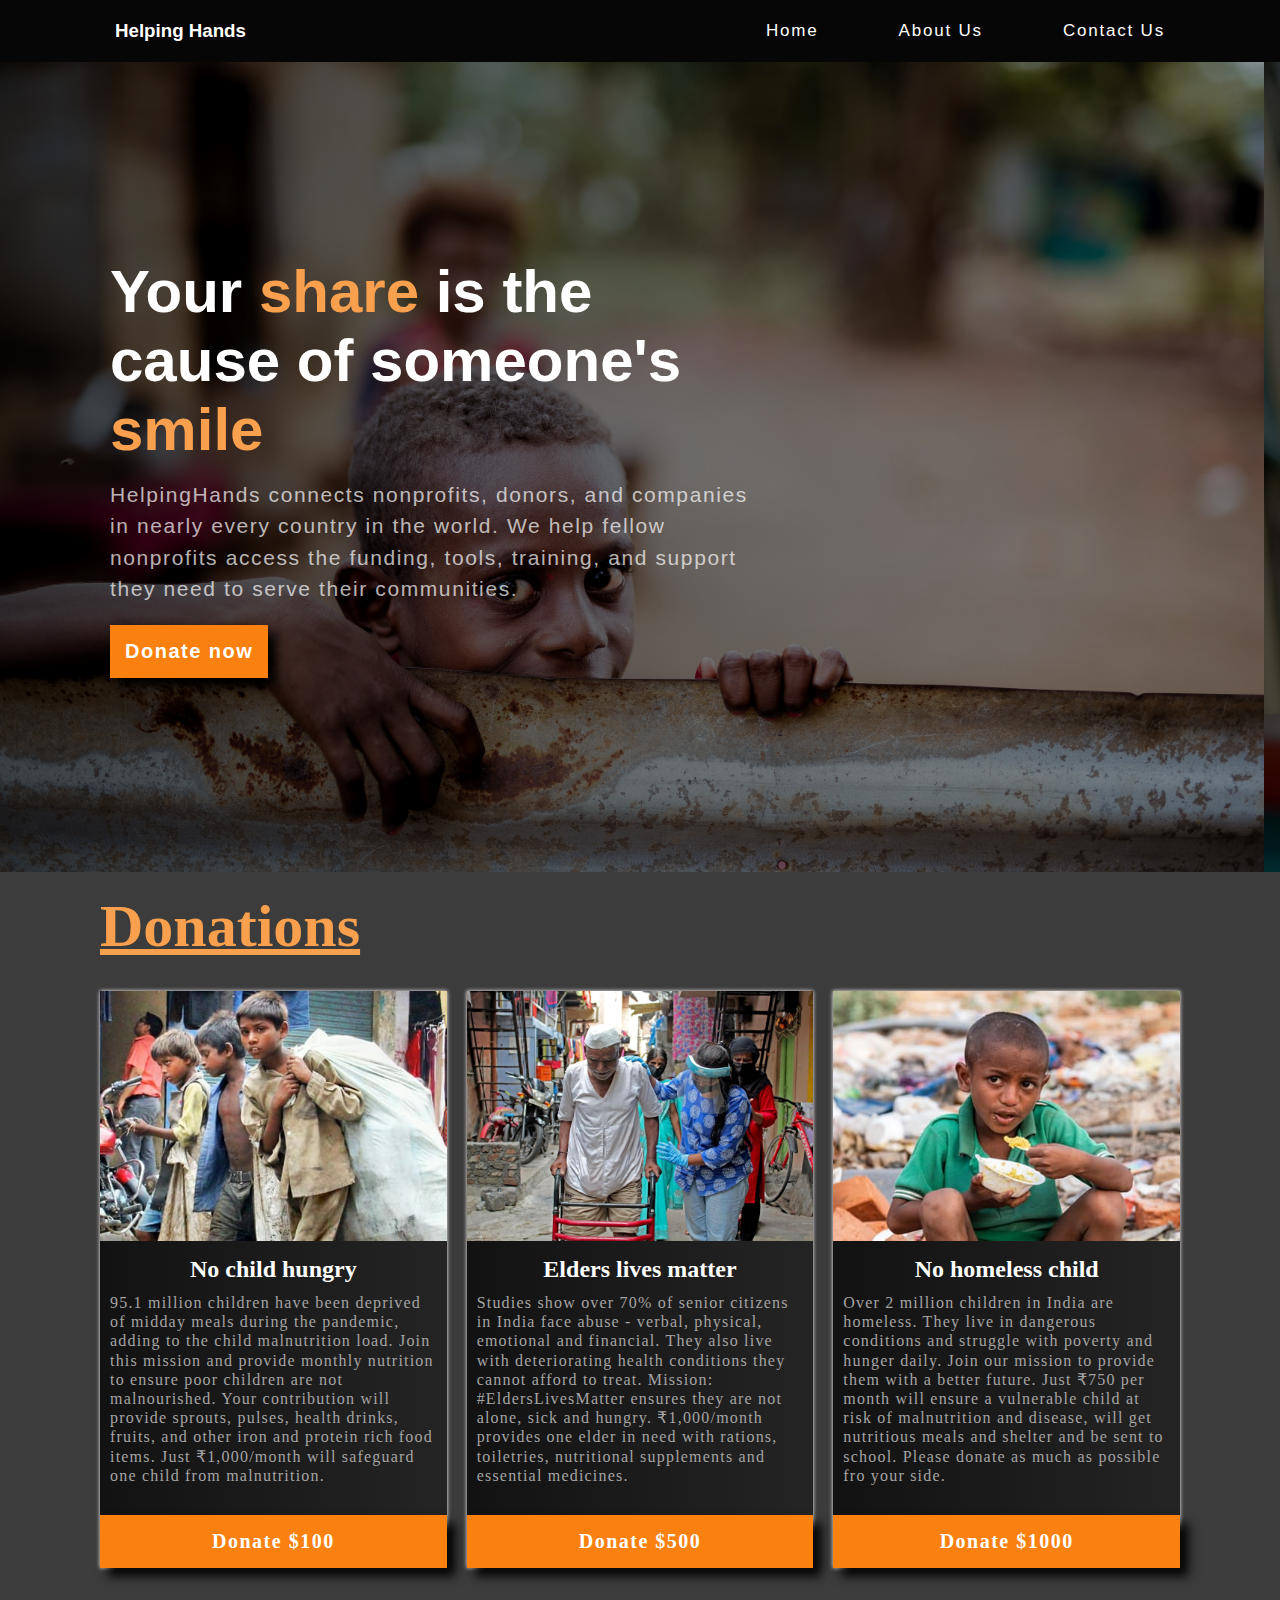
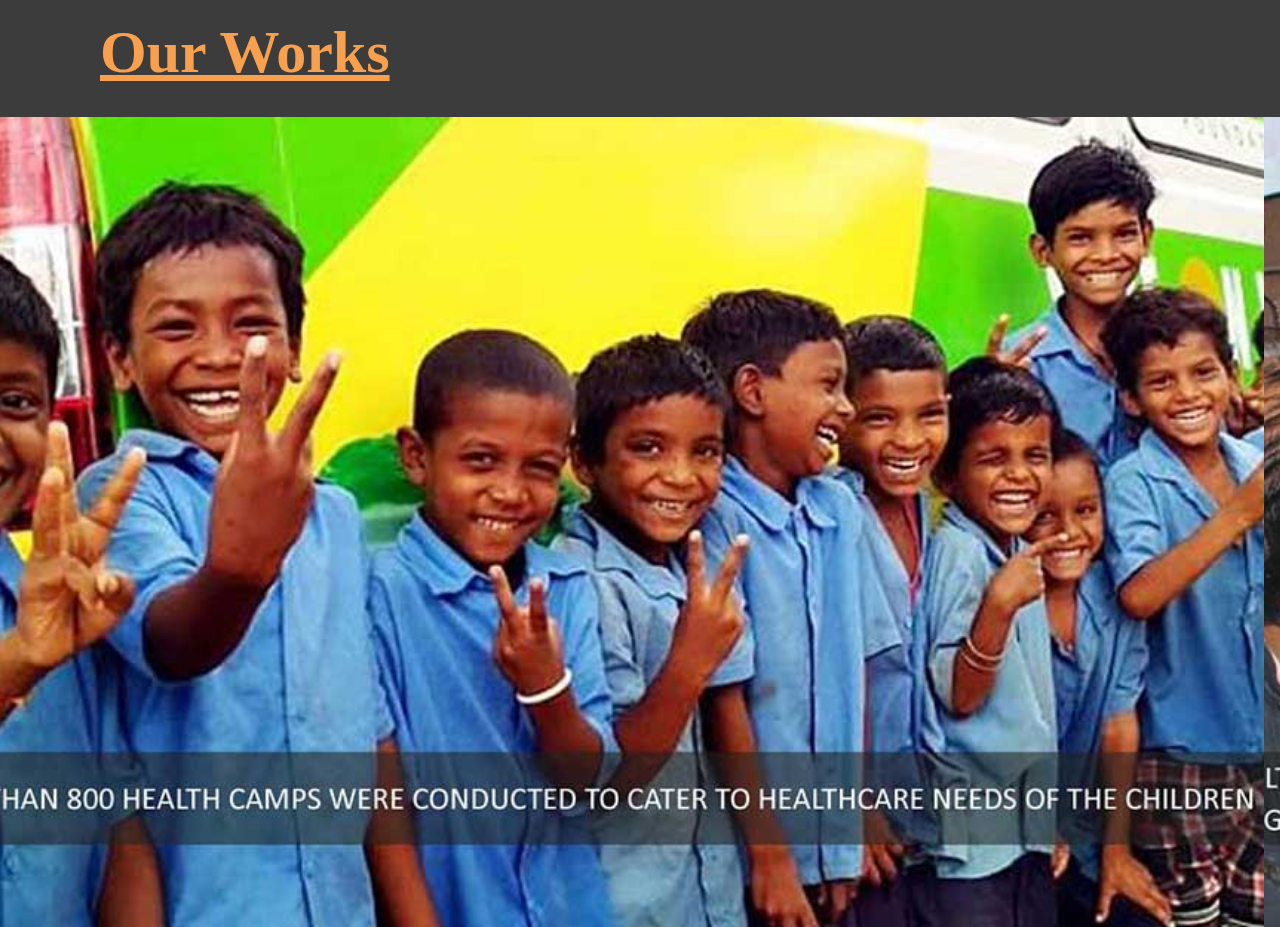
<file: index.html>
<!DOCTYPE html>
<html lang="en">
<head>
    <meta charset="UTF-8">
    <meta http-equiv="X-UA-Compatible" content="IE=edge">
    <meta name="viewport" content="width=device-width, initial-scale=1.0">
    <title>Helping Hands</title>
    <link rel="stylesheet" href="./CSS/index.css"/>
</head>
<body>
    <nav class="navbar">
        <input type="checkbox" id="check" />
        <h3 class="logo"><a href="index.html" class="nav-links const">Helping Hands</a></h3>
        <ul class="nav">
            <li class="nav-items"><a class="nav-links" href="index.html">Home</a></li>
            <li class="nav-items"><a class="nav-links" href="aboutus.html">About Us</a></li>
            <li class="nav-items"><a class="nav-links" href="contactus.html">Contact Us</a></li>
        </ul>
        <label for='check' class="mobile-nav">
            <div></div>
            <div></div>
            <div></div>
        </label>
    </nav>
    <div class="container">
        <div class="banner">
            <div class="first"></div>
            <div class="second"></div>
            <div class="third"></div>
        </div>
        <div class="info">
            <h1>Your <span class='highlight'>share</span> is the cause of someone's <span class='highlight'>smile</span></h1>
            <p>HelpingHands connects nonprofits, donors, and companies in nearly every country in the world. We help fellow nonprofits access the funding, tools, training, and support they need to serve their communities.</p>
            <a href='#donation' class='donate-btn'>Donate now</a>
        </div>
    </div>
    <h1 class='heading'>Donations</h1>
    <div class="donation" id="donation">
        
        <div class="card">
            <div class="card-image img4"></div>
                <h2>No child hungry
                </h2>
                <p>95.1 million children have been deprived of midday meals during the pandemic, adding to the child malnutrition load. Join this mission and provide monthly nutrition to ensure poor children are not malnourished. Your contribution will provide sprouts, pulses, health drinks, fruits, and other iron and protein rich food items. Just ₹1,000/month will safeguard one child from malnutrition.</p>
                <a href='' class="donate-btn block">Donate $100</a>   
        </div>
        <div class="card">
            <div class="card-image img5"></div>
                <h2>Elders lives matter
                </h2>
                <p>Studies show over 70% of senior citizens in India face abuse - verbal, physical, emotional and financial. They also live with deteriorating health conditions they cannot afford to treat. Mission: #EldersLivesMatter ensures they are not alone, sick and hungry. ₹1,000/month provides one elder in need with rations, toiletries, nutritional supplements and essential medicines.</p>
                <a href='' class="donate-btn block">Donate $500</a>  
            
        </div>
        <div class="card">
            <div class="card-image img6"></div>
                <h2>No homeless child
                </h2>
                <p>Over 2 million children in India are homeless. They live in dangerous conditions and struggle with poverty and hunger daily. Join our mission to provide them with a better future. Just ₹750 per month will ensure a vulnerable child at risk of malnutrition and disease, will get nutritious meals and shelter and be sent to school.
                    Please donate as much as possible fro your side.
                </p>
                <a href='' class="donate-btn block">Donate $1000</a>  
            </div>
    </div>
    <h1 class='heading'>Our Works</h1>
    <div class="works">
        <div class="container">
            <div class="banner">
                <div class="four"></div>
                <div class="five"></div>
                <div class="six"></div>
            </div>
    </div>
</body>
</html>
</file>
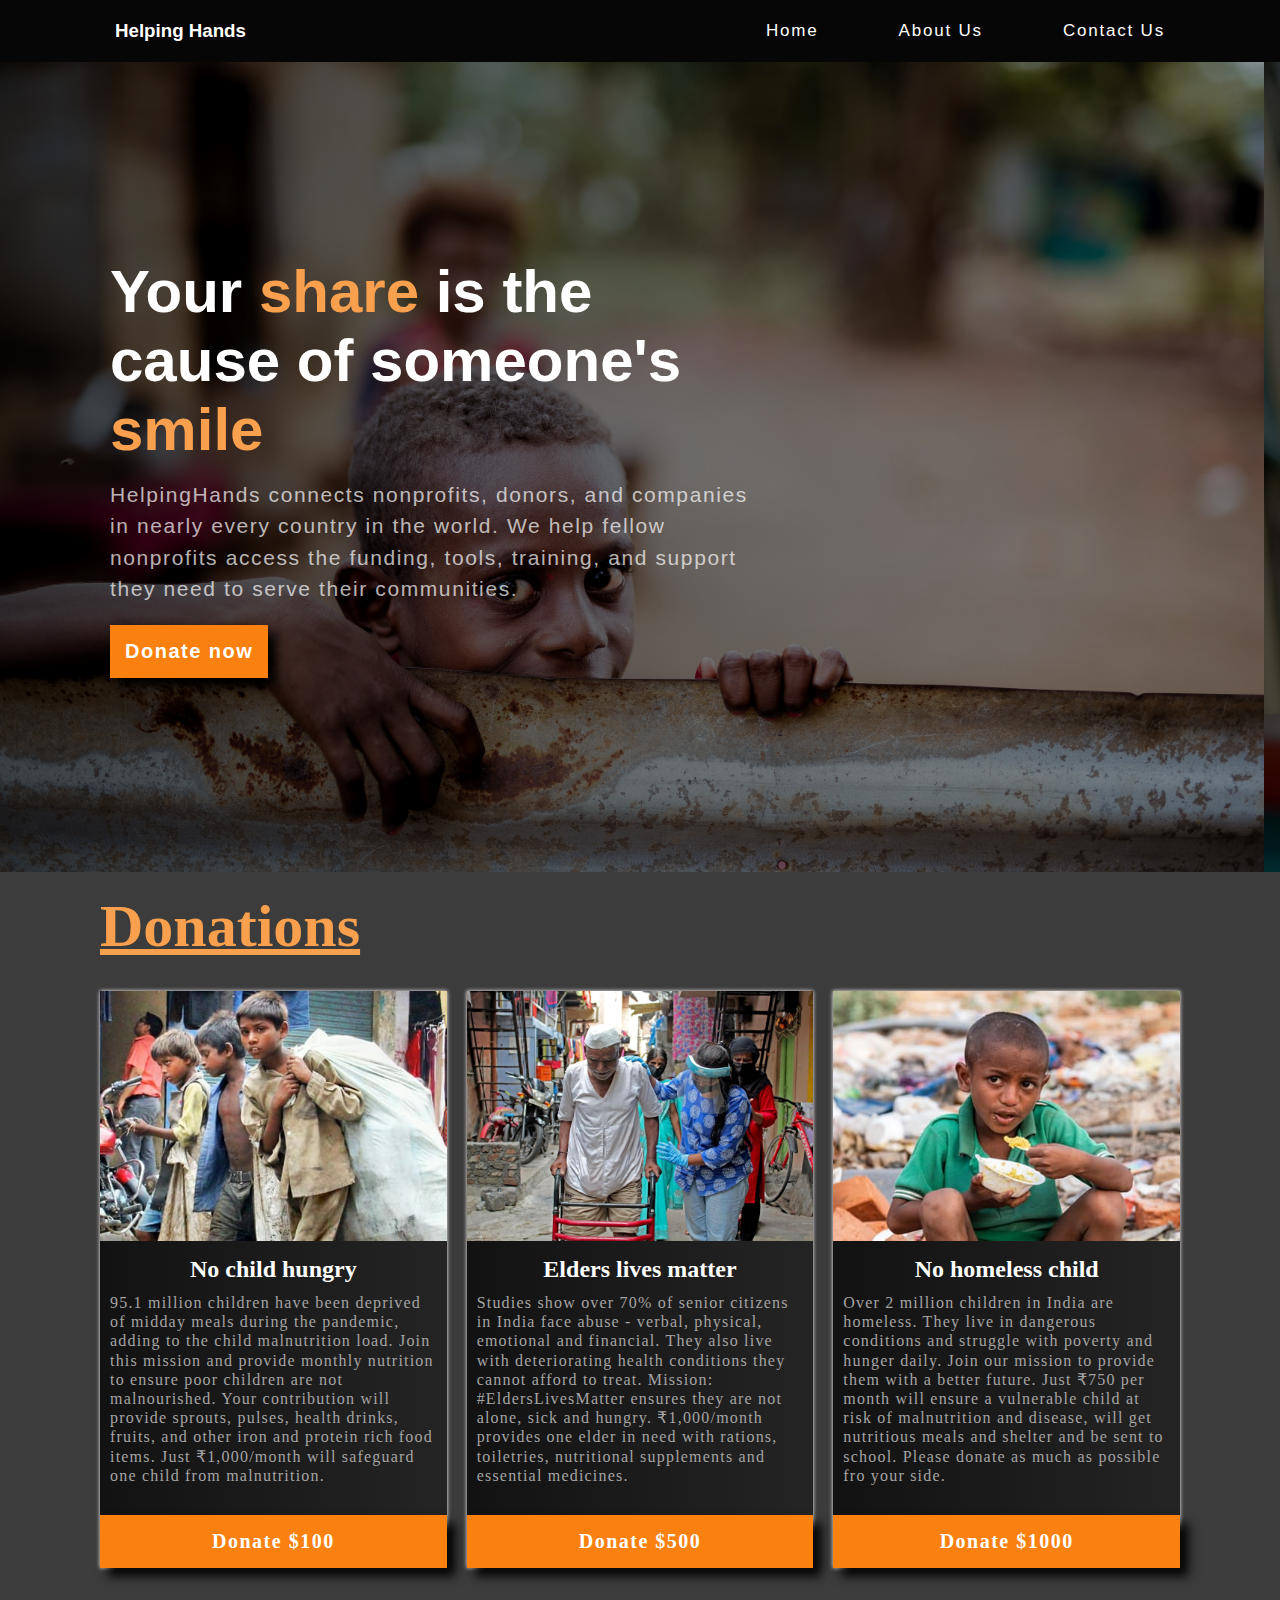
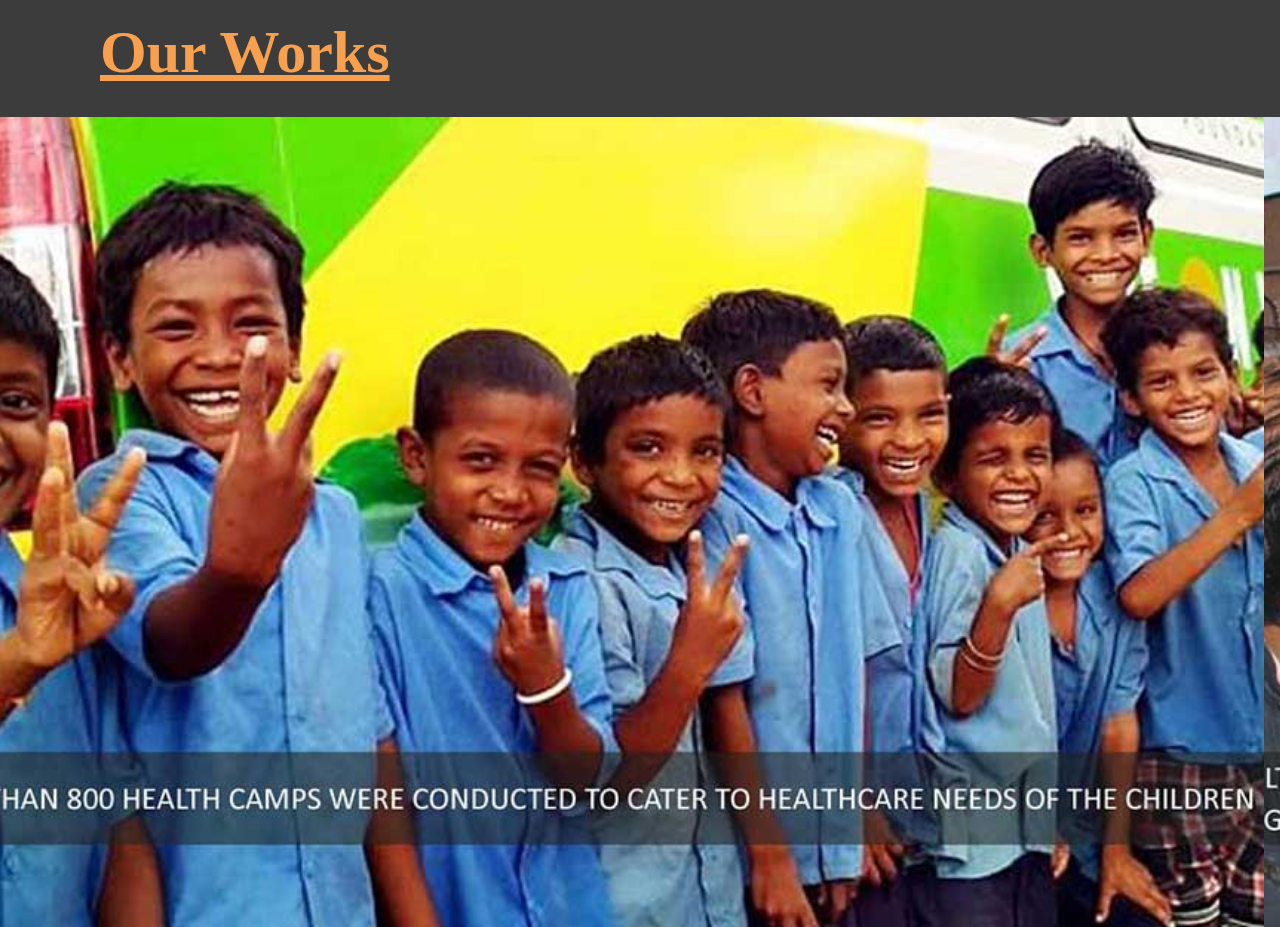
<file: Html/index.html>
<!DOCTYPE html>
<html lang="en">
<head>
    <meta charset="UTF-8">
    <meta http-equiv="X-UA-Compatible" content="IE=edge">
    <meta name="viewport" content="width=device-width, initial-scale=1.0">
    <title>Helping Hands</title>
    <link rel="stylesheet" href="../CSS/index.css"/>
</head>
<body>
    <nav class="navbar">
        <input type="checkbox" id="check" />
        <h3 class="logo"><a href="index.html" class="nav-links const">Helping Hands</a></h3>
        <ul class="nav">
            <li class="nav-items"><a class="nav-links" href="index.html">Home</a></li>
            <li class="nav-items"><a class="nav-links" href="aboutus.html">About Us</a></li>
            <li class="nav-items"><a class="nav-links" href="contactus.html">Contact Us</a></li>
        </ul>
        <label for='check' class="mobile-nav">
            <div></div>
            <div></div>
            <div></div>
        </label>
    </nav>
    <div class="container">
        <div class="banner">
            <div class="first"></div>
            <div class="second"></div>
            <div class="third"></div>
        </div>
        <div class="info">
            <h1>Your <span class='highlight'>share</span> is the cause of someone's <span class='highlight'>smile</span></h1>
            <p>HelpingHands connects nonprofits, donors, and companies in nearly every country in the world. We help fellow nonprofits access the funding, tools, training, and support they need to serve their communities.</p>
            <a href='#donation' class='donate-btn'>Donate now</a>
        </div>
    </div>
    <h1 class='heading'>Donations</h1>
    <div class="donation" id="donation">
        
        <div class="card">
            <div class="card-image img4"></div>
                <h2>No child hungry
                </h2>
                <p>95.1 million children have been deprived of midday meals during the pandemic, adding to the child malnutrition load. Join this mission and provide monthly nutrition to ensure poor children are not malnourished. Your contribution will provide sprouts, pulses, health drinks, fruits, and other iron and protein rich food items. Just ₹1,000/month will safeguard one child from malnutrition.</p>
                <a href='' class="donate-btn block">Donate $100</a>   
        </div>
        <div class="card">
            <div class="card-image img5"></div>
                <h2>Elders lives matter
                </h2>
                <p>Studies show over 70% of senior citizens in India face abuse - verbal, physical, emotional and financial. They also live with deteriorating health conditions they cannot afford to treat. Mission: #EldersLivesMatter ensures they are not alone, sick and hungry. ₹1,000/month provides one elder in need with rations, toiletries, nutritional supplements and essential medicines.</p>
                <a href='' class="donate-btn block">Donate $500</a>  
            
        </div>
        <div class="card">
            <div class="card-image img6"></div>
                <h2>No homeless child
                </h2>
                <p>Over 2 million children in India are homeless. They live in dangerous conditions and struggle with poverty and hunger daily. Join our mission to provide them with a better future. Just ₹750 per month will ensure a vulnerable child at risk of malnutrition and disease, will get nutritious meals and shelter and be sent to school.
                    Please donate as much as possible fro your side.
                </p>
                <a href='' class="donate-btn block">Donate $1000</a>  
            </div>
    </div>
    <h1 class='heading'>Our Works</h1>
    <div class="works">
        <div class="container">
            <div class="banner">
                <div class="four"></div>
                <div class="five"></div>
                <div class="six"></div>
            </div>
    </div>
</body>
</html>
</file>
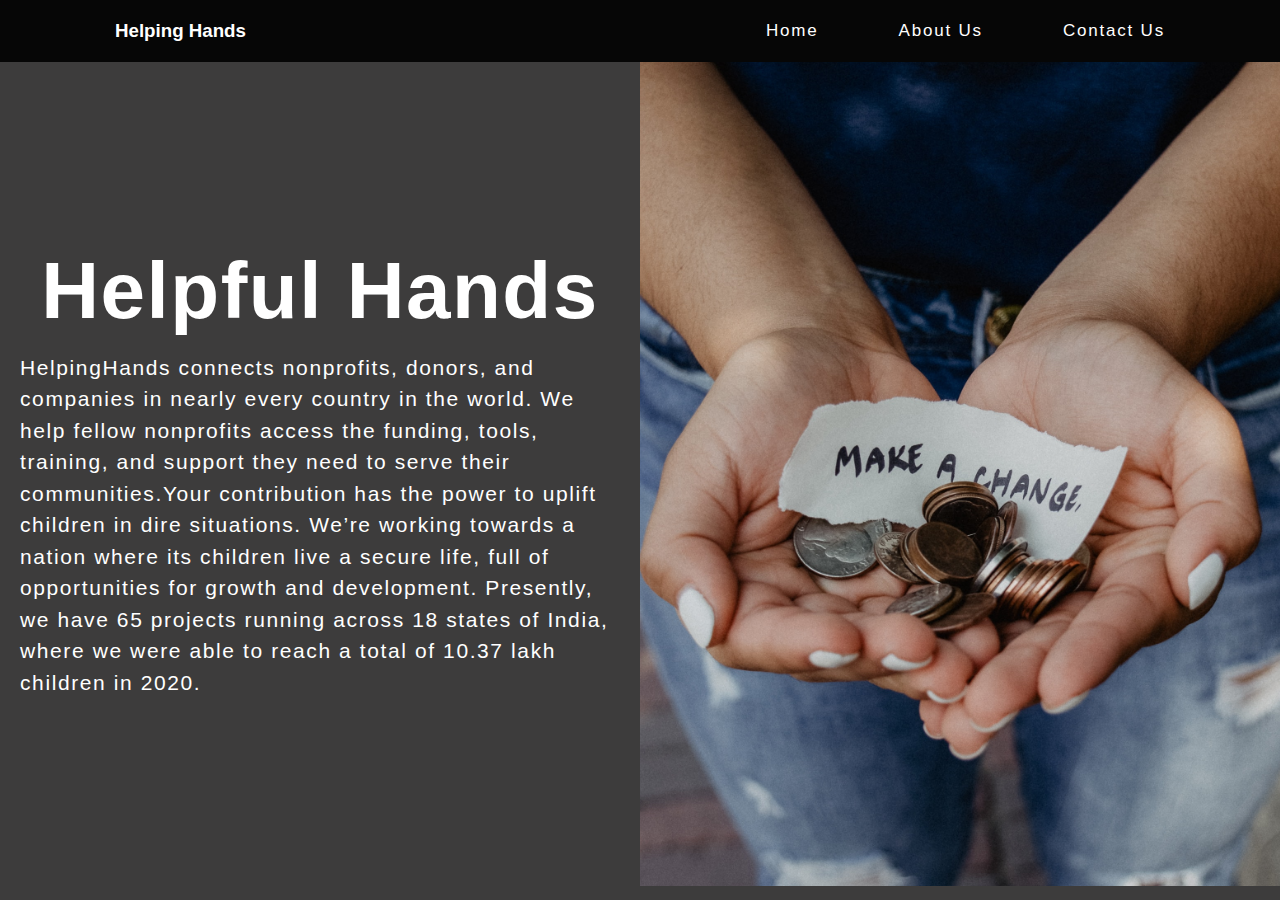
<file: aboutus.html>
<!DOCTYPE html>
<html lang="en">
<head>
    <meta charset="UTF-8">
    <meta http-equiv="X-UA-Compatible" content="IE=edge">
    <meta name="viewport" content="width=device-width, initial-scale=1.0">
    <title>Helping Hands</title>
    <link rel="stylesheet" href="./CSS/index.css"/>
    <link rel="stylesheet" href="./CSS/about.css"/>
</head>
<body>
    <nav class="navbar">
        <input type="checkbox" id="check" />
        <h3 class="logo"><a href="index.html" class="nav-links const">Helping Hands</a></h3>
        <ul class="nav">
            <li class="nav-items"><a class="nav-links" href="index.html">Home</a></li>
            <li class="nav-items"><a class="nav-links" href="aboutus.html">About Us</a></li>
            <li class="nav-items"><a class="nav-links" href="contactus.html">Contact Us</a></li>
        </ul>
        <label for='check' class="mobile-nav">
            <div></div>
            <div></div>
            <div></div>
        </label>
    </nav>
    <section class="about">
        <div class="text">
            <h1>Helpful Hands</h1>
            <p>HelpingHands connects nonprofits, donors, and companies in nearly every country in the world. We help fellow nonprofits access the funding, tools, training, and support they need to serve their communities.Your contribution has the power to uplift children in dire situations. We’re working towards a nation where its children live a secure life, full of opportunities for growth and development. Presently, we have 65 projects running across 18 states of India, where we were able to reach a total of 10.37 lakh children in 2020.</p>
        </div>
        <div class="Image"></div>
    </section>
   
</body>
</html>
</file>
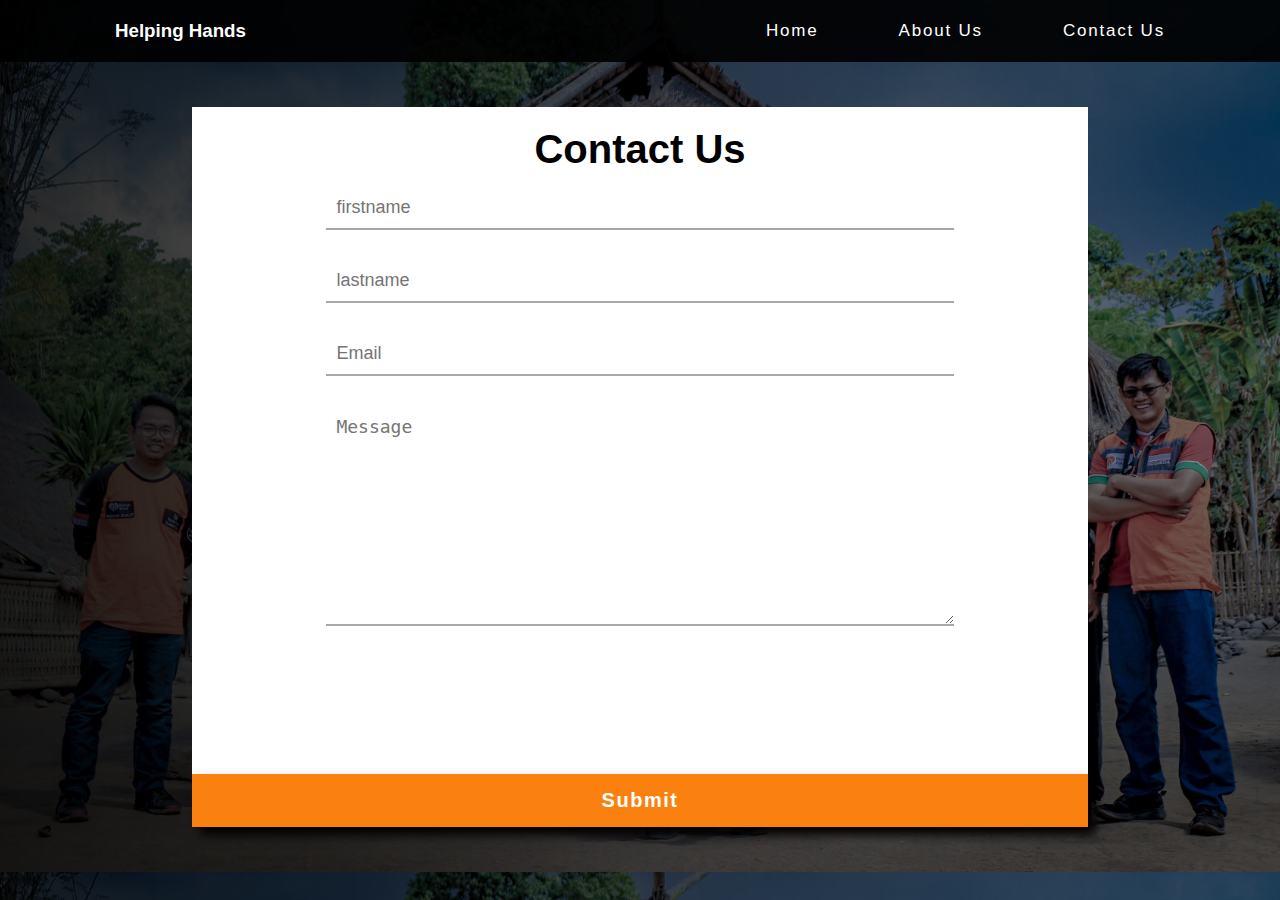
<file: contactus.html>
<!DOCTYPE html>
<html lang="en">
<head>
    <meta charset="UTF-8">
    <meta http-equiv="X-UA-Compatible" content="IE=edge">
    <meta name="viewport" content="width=device-width, initial-scale=1.0">
    <title>Helping Hands</title>
    <link rel="stylesheet" href="./CSS/index.css"/>
    <link rel="stylesheet" href="./CSS/contactus.css"/>
</head>
<body>
    <nav class="navbar">
        <input type="checkbox" id="check" />
        <h3 class="logo"><a href="index.html" class="nav-links const">Helping Hands</a></h3>
        <ul class="nav">
            <li class="nav-items"><a class="nav-links" href="index.html">Home</a></li>
            <li class="nav-items"><a class="nav-links" href="aboutus.html">About Us</a></li>
            <li class="nav-items"><a class="nav-links" href="contactus.html">Contact Us</a></li>
        </ul>
        <label for='check' class="mobile-nav">
            <div></div>
            <div></div>
            <div></div>
        </label>
    </nav>
    <section class='contact'>
        <div class="form-container">
            <h1>Contact Us</h1>
            <form >
            <input type="text" placeholder="firstname" id="firstname"/>
            <input type="text" placeholder="lastname" id="Lastname"/>
            <input type="email" placeholder="Email" id="email"/>
            <textarea rows="10" cols="0" placeholder="Message"></textarea>
            <a class="donate-btn" href="">Submit</a>
        </form>
        </div>
    </section>
</body>
</html>
</file>
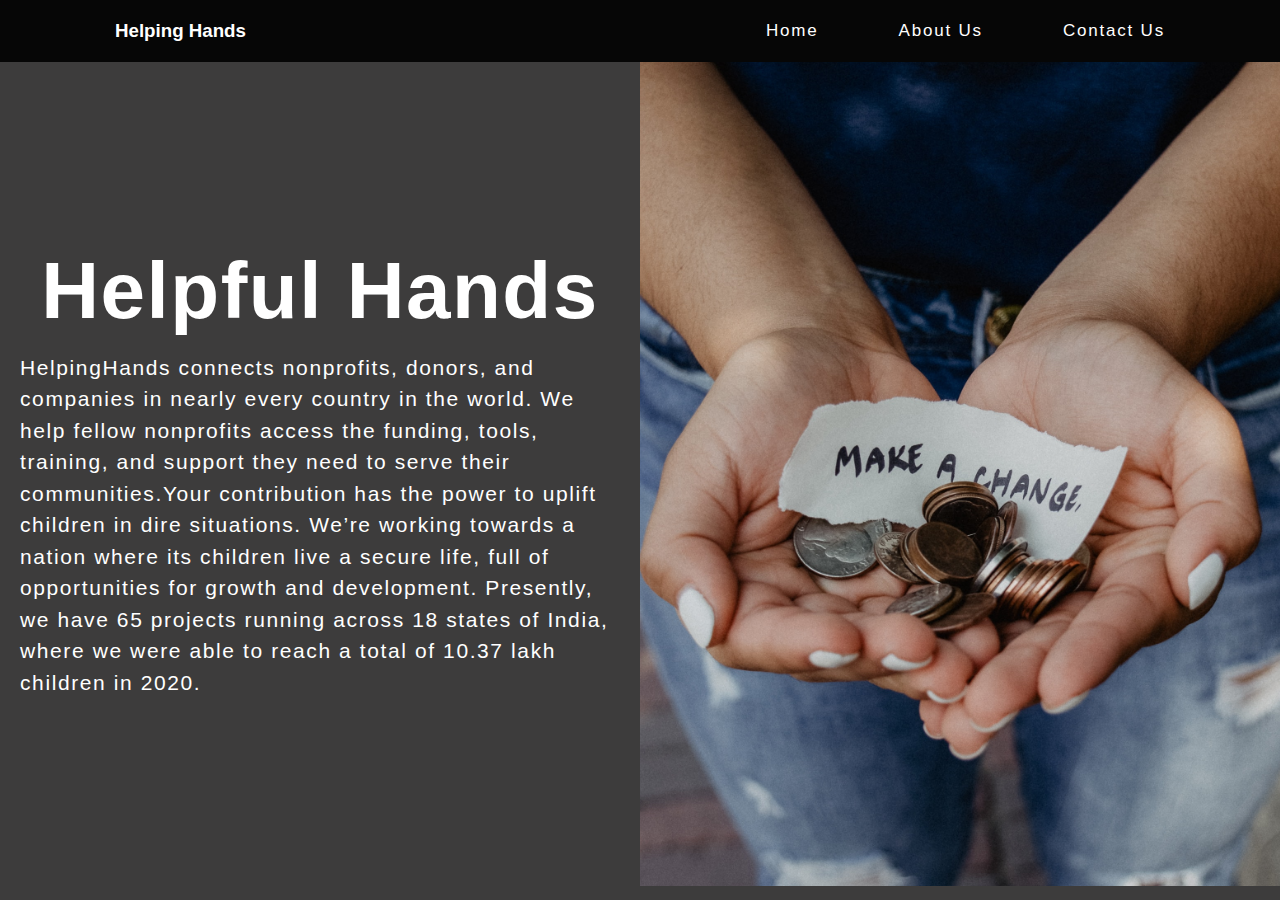
<file: Html/aboutus.html>
<!DOCTYPE html>
<html lang="en">
<head>
    <meta charset="UTF-8">
    <meta http-equiv="X-UA-Compatible" content="IE=edge">
    <meta name="viewport" content="width=device-width, initial-scale=1.0">
    <title>Helping Hands</title>
    <link rel="stylesheet" href="../CSS/index.css"/>
    <link rel="stylesheet" href="../CSS/about.css"/>
</head>
<body>
    <nav class="navbar">
        <input type="checkbox" id="check" />
        <h3 class="logo"><a href="index.html" class="nav-links const">Helping Hands</a></h3>
        <ul class="nav">
            <li class="nav-items"><a class="nav-links" href="index.html">Home</a></li>
            <li class="nav-items"><a class="nav-links" href="aboutus.html">About Us</a></li>
            <li class="nav-items"><a class="nav-links" href="contactus.html">Contact Us</a></li>
        </ul>
        <label for='check' class="mobile-nav">
            <div></div>
            <div></div>
            <div></div>
        </label>
    </nav>
    <section class="about">
        <div class="text">
            <h1>Helpful Hands</h1>
            <p>HelpingHands connects nonprofits, donors, and companies in nearly every country in the world. We help fellow nonprofits access the funding, tools, training, and support they need to serve their communities.Your contribution has the power to uplift children in dire situations. We’re working towards a nation where its children live a secure life, full of opportunities for growth and development. Presently, we have 65 projects running across 18 states of India, where we were able to reach a total of 10.37 lakh children in 2020.</p>
        </div>
        <div class="Image"></div>
    </section>
   
</body>
</html>
</file>
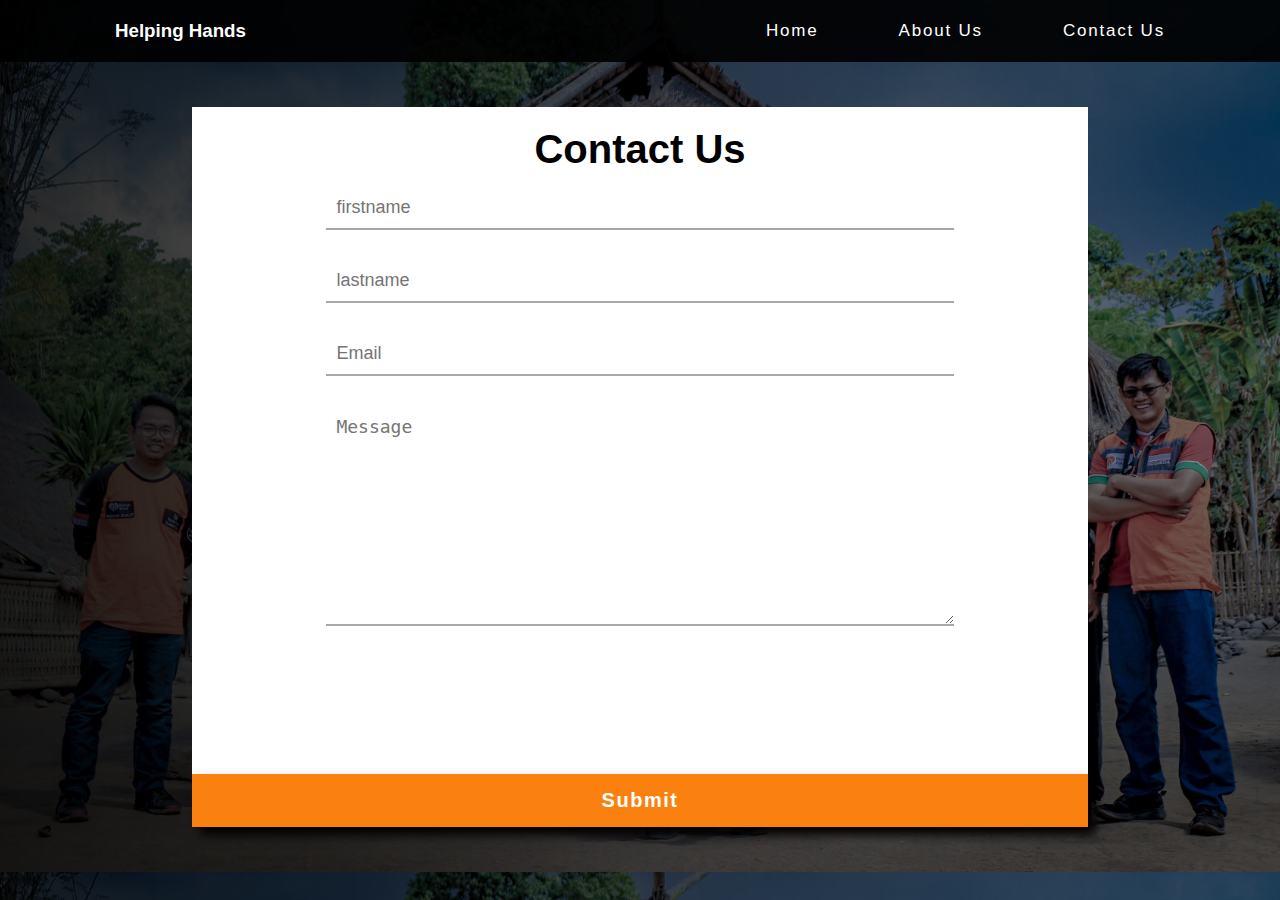
<file: Html/contactus.html>
<!DOCTYPE html>
<html lang="en">
<head>
    <meta charset="UTF-8">
    <meta http-equiv="X-UA-Compatible" content="IE=edge">
    <meta name="viewport" content="width=device-width, initial-scale=1.0">
    <title>Helping Hands</title>
    <link rel="stylesheet" href="../CSS/index.css"/>
    <link rel="stylesheet" href="../CSS/contactus.css"/>
</head>
<body>
    <nav class="navbar">
        <input type="checkbox" id="check" />
        <h3 class="logo"><a href="index.html" class="nav-links const">Helping Hands</a></h3>
        <ul class="nav">
            <li class="nav-items"><a class="nav-links" href="index.html">Home</a></li>
            <li class="nav-items"><a class="nav-links" href="aboutus.html">About Us</a></li>
            <li class="nav-items"><a class="nav-links" href="contactus.html">Contact Us</a></li>
        </ul>
        <label for='check' class="mobile-nav">
            <div></div>
            <div></div>
            <div></div>
        </label>
    </nav>
    <section class='contact'>
        <div class="form-container">
            <h1>Contact Us</h1>
            <form >
            <input type="text" placeholder="firstname" id="firstname"/>
            <input type="text" placeholder="lastname" id="Lastname"/>
            <input type="email" placeholder="Email" id="email"/>
            <textarea rows="10" cols="0" placeholder="Message"></textarea>
            <a class="donate-btn" href="">Submit</a>
        </form>
        </div>
    </section>
</body>
</html>
</file>
<file: CSS/index.css>
* {
  padding: 0;
  margin: 0;
  box-sizing: border-box;
  scroll-behavior: smooth;
}

body {
  background-color: rgba(12, 11, 11, 0.8);
  overflow-x: hidden;
}

#check {
  display: none;
}

.heading {
  padding: 20px 100px;
  font-size: 60px;
  color: rgb(248, 160, 77);
  text-decoration: underline;
  margin-bottom: 10px;
}

nav {
  display: flex;
  justify-content: flex-end;
  align-items: center;
  padding: 20px 100px;
  background-color: rgba(0, 0, 0, 0.9);
}

.nav {
  display: flex;
  gap: 50px;
  font-size: 17px;
  list-style-type: none;
  letter-spacing: 1.8px;
  font-family: sans-serif;
}

.nav-links:link {
  text-decoration: none;
  color: white;
  padding: 10px 15px;
  transition: all 0.3s ease-in-out;
}

.nav-links:link {
  text-decoration: none;
  color: white;
}

.nav-links:visited {
  color: white;
}

.nav-links:hover {
  color: black;
  background-color: white;
}

.nav-links:active {
  color: black;
}

.logo {
  margin-right: auto;
  color: white;
  font-family: sans-serif;
}

.const:hover {
  color: white;
  background-color: transparent;
}

.container {
  overflow-x: hidden;
  position: relative;
}

.banner {
  height: 90vh;
  display: flex;
  animation: slide 14s infinite linear alternate;
}

.banner > div {
  width: calc(100vw - 16px);
  flex-shrink: 0;
}

.banner {
  transform: TranslateX(0%);
}

.first {
  background-image: linear-gradient(
      to right,
      rgba(0, 0, 0, 0.7),
      rgba(0, 0, 0, 0.4)
    ),
    url("../Images/img-1.jpg");
  background-position: center;
  background-size: cover;
}

.second {
  background-image: linear-gradient(
      to right,
      rgba(0, 0, 0, 0.7),
      rgba(0, 0, 0, 0.4)
    ),
    url("../Images/img-2.jpg");
  background-position: center;
  background-size: cover;
}

.third {
  background-image: linear-gradient(
      to right,
      rgba(0, 0, 0, 0.7),
      rgba(0, 0, 0, 0.4)
    ),
    url("../Images/img-3.jpg");
  background-position: center;
  background-size: cover;
}

.four {
  background-image: url("../Images/img-8.jpg");
  background-position: center;
  background-size: cover;
}

.five {
  background-image: url("../Images/img-9.jpg");
  background-position: center;
  background-size: cover;
}

.six {
  background-image: url("../Images/img-10.jpg");
  background-position: center;
  background-size: cover;
}

.info {
  position: absolute;
  left: 0;
  right: 40%;
  top: 0;
  bottom: 0;
  display: flex;
  flex-direction: column;
  justify-content: center;
  align-items: center;
  color: white;
  padding-left: 110px;
  font-size: 30px;
  font-weight: lighter;
  font-family: sans-serif;
}

.info p {
  font-size: 21px;
  line-height: 1.5;
  margin-top: 15px;
  color: rgba(255, 255, 255, 0.7);
  letter-spacing: 1.6px;
}
.highlight {
  color: rgb(248, 160, 77);
}

.donate-btn:link {
  padding: 15px;
  margin-top: 20px;
  font-size: 20px;
  text-decoration: none;
  align-self: flex-start;
  background-color: rgb(250, 129, 16);
  color: white;
  box-shadow: 8px 8px 10px black;
  letter-spacing: 1.5px;
  transition: all 0.3s linear;
  font-weight: 600;
  transition: color 0.1s linear;
}

.donate-btn:visited {
  color: white;
}

.donate-btn:hover {
  background-color: white;
  color: rgb(248, 160, 77);
}

/*mobile-view*/
.mobile-nav div {
  width: 25px;
  height: 3px;
  background-color: white;
  margin-bottom: 5px;
  cursor: pointer;
  display: none;
}

.donation {
  display: flex;
  justify-content: center;
  gap: 20px;
  margin: 0 100px;
  margin-bottom: 30px;
}

.card {
  background-image: linear-gradient(
    to right,
    rgba(0, 0, 0, 0.7),
    rgba(0, 0, 0, 0.4)
  );
  width: 100%;
  height: auto;
  box-shadow: 0 0 4px rgb(252, 250, 250);
}

.card-image {
  height: 250px;
  margin-bottom: 15px;
}

.card h2 {
  text-align: center;
  color: white;
  font-family: serif;
}

.card p {
  font-size: 16px;
  color: rgb(165, 164, 164);
  padding: 10px;
  letter-spacing: 1.2px;
  line-height: 1.2;
}

.img4 {
  background-image: url("../Images/img5.jpg");
  background-position: center;
  background-size: cover;
}
.img5 {
  background-image: url("../Images/img-6.jpg");
  background-position: center;
  background-size: cover;
}
.img6 {
  background-image: url("../Images/img-7.jpg");
  background-position: center;
  background-size: cover;
}

.block {
  display: block;
  text-align: center;
  font-size: 20px;
}

/*animations*/
@keyframes slide {
  0% {
    transform: translateX(0%);
  }
  30% {
    transform: translateX(0%);
  }
  40% {
    transform: translateX(-100%);
  }
  70% {
    transform: translateX(-100%);
  }
  80% {
    transform: translateX(-200%);
  }
  100% {
    transform: translateX(-200%);
  }
}

/*media queries*/
@media screen and (max-width: 1000px) {
  .donation {
    flex-direction: column;
  }

  .card {
    margin-bottom: 20px;
  }

  .info h1 {
    font-size: 32px;
  }

  .info p {
    font-size: 20px;
  }
}

@media screen and (max-width: 824px) {
  html {
    overflow-x: hidden;
  }

  .mobile-nav div {
    display: block;
  }

  nav {
    padding: 20px;
  }

  .mobile-nav {
    z-index: 6;
  }

  .info {
    position: static;
    width: 100%;
    padding: 20px;
  }

  .info h1 {
    font-size: 24px;
  }

  .info p {
    font-size: 16px;
  }

  .donate-btn {
    margin: 0 auto;
    font-size: 16px;
  }

  .donation {
    margin-right: 20px;
    margin-left: 20px;
  }

  .nav {
    flex-direction: column;
    position: fixed;
    height: 100vh;
    width: 100vw;
    z-index: 2;
    background-color: #222831;
    text-align: center;
    right: 0;
    left: 0;
    top: 0;
    padding-top: 30px;
    transform: translateX(100vw);
    transition: all 0.3s linear;
    overflow: hidden;
  }

  .nav-items {
    display: block;
  }

  .nav li a {
    font-size: 20px;
    color: white;
  }
  .nav li a:hover {
    border-bottom: none;
  }
  .menu-btn {
    display: block;
    z-index: 5;
  }

  #check:checked ~ .nav {
    transform: translateX(0);
  }

  .heading {
    font-size: 30px;
  }
}

@media screen and (max-width: 550px) {
  .banner > div {
    width: calc(100vw);
  }
}
 {
}
</file>
<file: CSS/about.css>
.about {
  display: grid;
  grid-template-columns: 1fr 1fr;
}

.text p {
  font-size: 21px;
  line-height: 1.5;
  margin-top: 15px;
  color: white;
  letter-spacing: 1.6px;
}

.text {
  display: flex;
  flex-direction: column;
  justify-content: center;
  align-items: center;
  padding-left: 110px;
  font-size: 40px;
  letter-spacing: 1.5px;
  font-weight: lighter;
  font-weight: lighter;
  font-family: sans-serif;
  height: 91vh;
  color: #fff;
  padding: 20px;
}

.Image {
  background-image: url("../Images/img-4.jpg");
  background-position: center;
  background-size: cover;
  height: 91.5vh;
}

@media screen and (max-width: 900px) {
  .about {
    grid-template-columns: 1fr;
  }
  .text {
    height: auto;
    order: 2;
    font-size: 22px;
  }

  .text p {
    font-size: 16px;
  }
}
</file>
<file: CSS/contactus.css>
.form-container {
  width: 70%;
  height: 80vh;
  background-color: white;
  text-align: center;
  font-family: sans-serif;
  position: relative;
}

.form-container h1 {
  font-size: 40px;
  margin-top: 20px;
}

.form-container input,
.form-container textarea {
  width: 70%;
  padding: 10px;
  font-size: 18px;
  border: none;
  margin: 15px;
  border-bottom: 2px rgba(37, 37, 37, 0.4) solid;
}

.form-container input:focus {
  outline: none;
}

.form-container textarea {
  width: 70%;
  height: 220px;
}

section {
  display: flex;
  align-items: center;
  justify-content: center;
  height: 90vh;
  align-items: center;
}

body {
  background-image: linear-gradient(
      to right,
      rgba(0, 0, 0, 0.8),
      rgba(0, 0, 0, 0.4)
    ),
    url("../Images/img-3.jpg");
  background-position: center;
  background-size: cover;
}

.donate-btn {
  display: block;
  position: absolute;
  bottom: 0;
  right: 0;
  left: 0;
}

@media screen and (max-width: 600px) {
  .form-container {
    width: 95%;
  }
}
</file>
